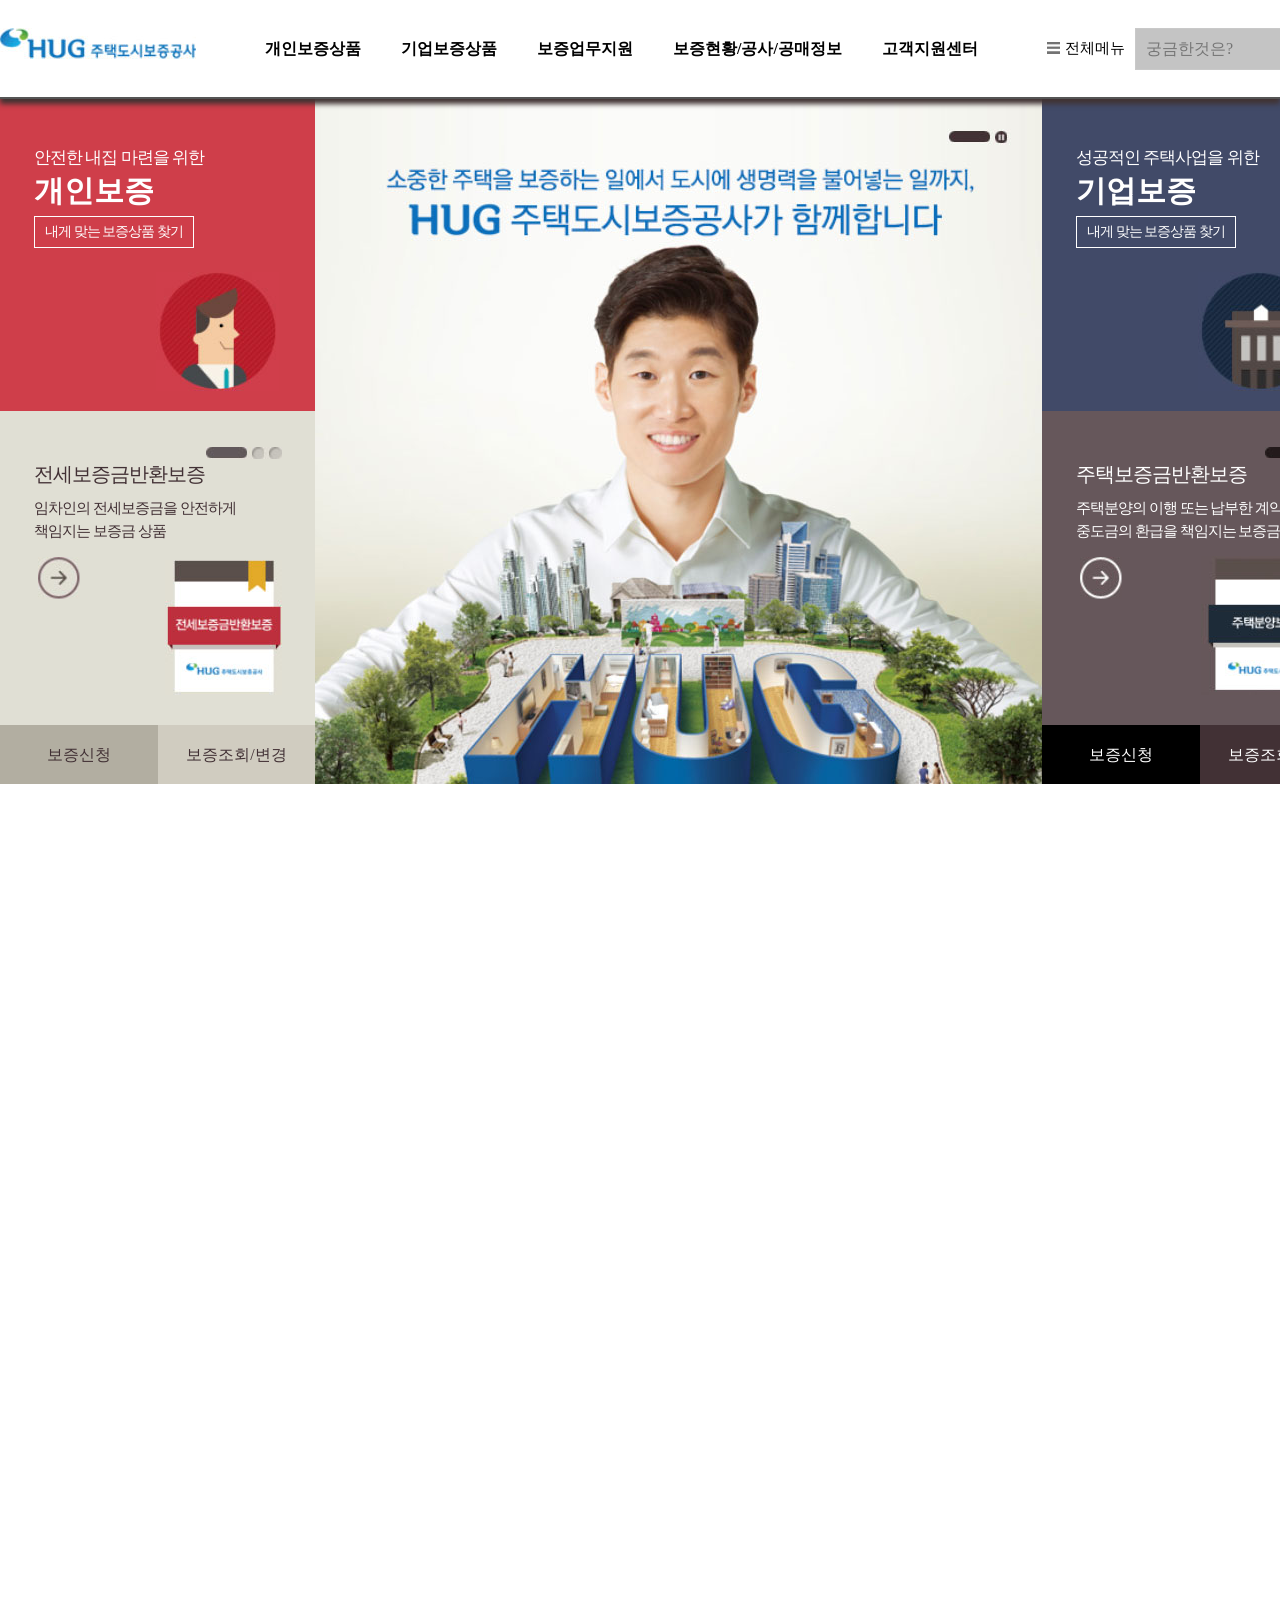
<file: index.html>
<!DOCTYPE html>
<html lang="ko">
<head>
    <meta charset="UTF-8">
    <meta name="viewport" content="width=device-width, initial-scale=1.0">
    <title>주택도시보증공사</title>
    <link rel="stylesheet" href="css/font.css">
    <link rel="stylesheet" href="css/reset.css">
    <link rel="stylesheet" href="css/style.css">
</head>
<body>
    <header id="header">
        <div class="container">
            <div class="header_inner">
                <div id="logo">
                    <a href="#"><img src="img/logo.jpg" alt=""></a>
                </div>
                <nav id="nav">
                    <ul>
                        <li><a href="#">개인보증상품</a></li>
                        <li><a href="#">기업보증상품</a></li>
                        <li><a href="#">보증업무지원</a></li>
                        <li><a href="#">보증현황/공사/공매정보</a></li>
                        <li><a href="#">고객지원센터</a></li>
                    </ul>
                </nav>
                <div class="menu_box">
                    <span class="totalmenu">전체메뉴</span>
                    <div class="search_box">
                        <input type="text" placeholder="궁금한것은?">
                        <button type="button"><span class="ir">버튼</span></button>
                    </div>
                </div>
            </div>
        </div>
    </header>
    <main id="main">
        <div class="container">
            <h2 class="ir">주택도시보증공사 메인 페이지</h2>
            <div class="main_inner">
                <div class="left_content">
                    <div class="left_box01">
                        <p class="sub_title">안전한 내집 마련을 위한</p>
                        <p class="title">개인보증</p>
                        <div class="box_title">내게 맞는 보증상품 찾기</div>
                        <div class="box_img">
                            <img src="img/img_01.jpg" alt="개인보증이미지">
                        </div>
                    </div>
                    <div class="left_box02 brown">
                        <p class="title02">전세보증금반환보증</p>
                        <p class="sub_title02">임차인의 전세보증금을 안전하게 <br>책임지는 보증금 상품
                        </p>
                        <div class="arrow_img"><img src="img/arrow_01.jpg" alt=""></div>
                        <div class="dot_img"><img src="img/dot_01.jpg" alt=""></div>
                        <div class="hug_img"><img src="img/img_03.jpg" alt=""></div>
                    </div>
                    <div class="left_box03 brown">보증신청</div>
                    <div class="left_box04 brown">보증조회/변경</div>
                </div>
                <div class="center_content">
                    <img src="img/center_img.jpg" alt="">
                </div>
                <div class="right_content">
                    <div class="right_box01">
                        <p class="sub_title">성공적인 주택사업을 위한</p>
                        <p class="title">기업보증</p>
                        <div class="box_title">내게 맞는 보증상품 찾기</div>
                        <div class="box_img">
                            <img src="img/img_02.jpg" alt="기업보증이미지">
                        </div>   
                    </div>
                    <div class="right_box02">
                        <p class="title02">주택보증금반환보증</p>
                        <p class="sub_title02">주택분양의 이행 또는 납부한 계약금 및 <br>중도금의 환급을 책임지는 보증금 상품
                        </p>
                        <div class="arrow_img"><img src="img/arrow_02.jpg" alt=""></div>
                        <div class="dot_img"><img src="img/dot_02.jpg" alt=""></div>
                        <div class="hug_img"><img src="img/img_04.jpg" alt=""></div>
                    </div>
                    <div class="right_box03 white">보증신청</div>
                    <div class="right_box04 white">보증조회/변경</div>
                </div>
            </div>
        </div>
    </main>
    <p>&nbsp;</p><p>&nbsp;</p><p>&nbsp;</p><p>&nbsp;</p><p>&nbsp;</p><p>&nbsp;</p><p>&nbsp;</p><p>&nbsp;</p><p>&nbsp;</p><p>&nbsp;</p><p>&nbsp;</p><p>&nbsp;</p><p>&nbsp;</p><p>&nbsp;</p><p>&nbsp;</p><p>&nbsp;</p><p>&nbsp;</p><p>&nbsp;</p><p>&nbsp;</p><p>&nbsp;</p><p>&nbsp;</p><p>&nbsp;</p><p>&nbsp;</p><p>&nbsp;</p><p>&nbsp;</p><p>&nbsp;</p><p>&nbsp;</p><p>&nbsp;</p><p>&nbsp;</p><p>&nbsp;</p><p>&nbsp;</p><p>&nbsp;</p><p>&nbsp;</p><p>&nbsp;</p><p>&nbsp;</p><p>&nbsp;</p>

</body>
</html>
</file>
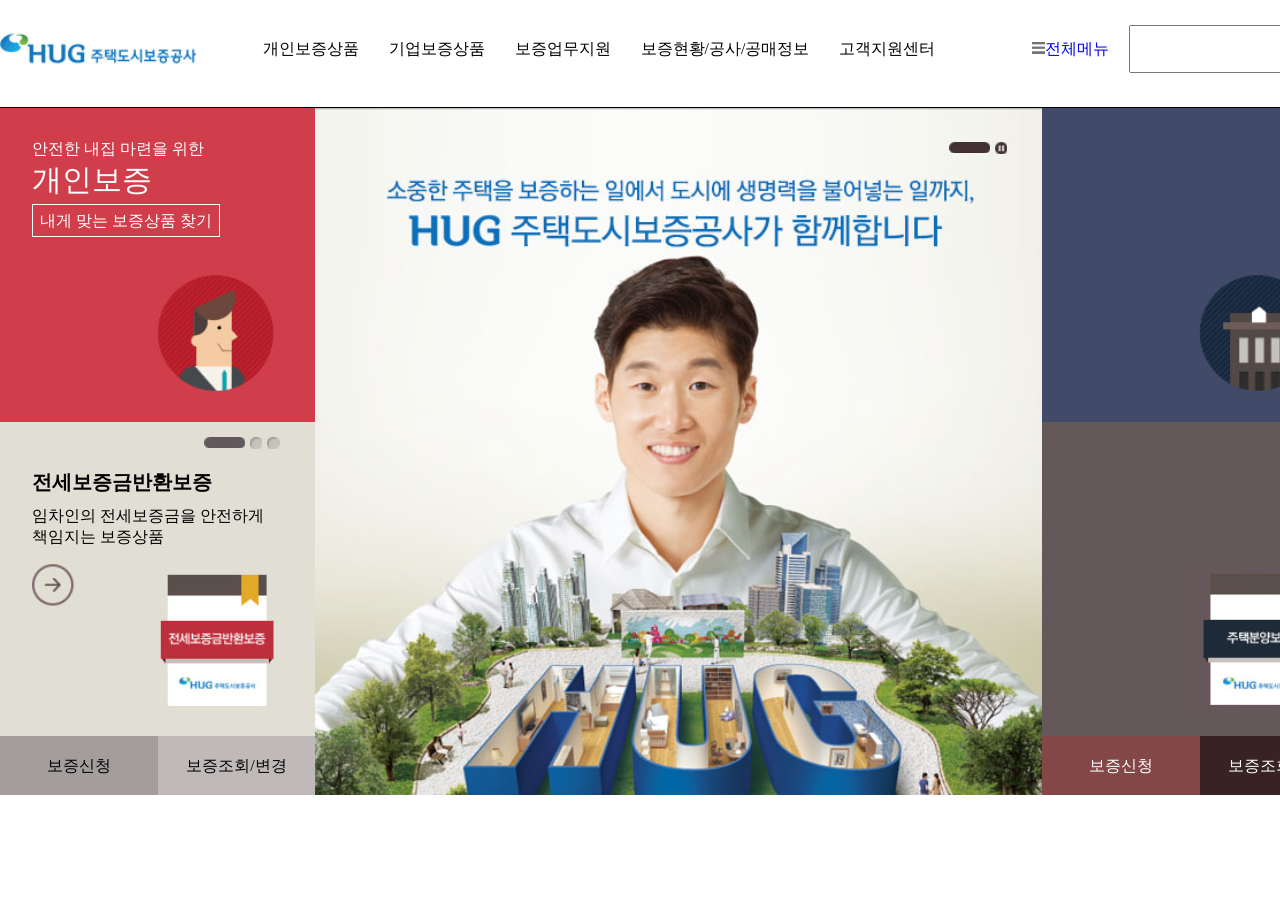
<file: html/korea_house.html>
<!DOCTYPE html>
<html lang="en">
<head>
    <meta charset="UTF-8">
    <meta name="viewport" content="width=device-width, initial-scale=1.0">
    <title>Document</title>
    <link rel="stylesheet" href="../css/hug.css">
</head>
<body>
    <header id="header">
        <div class="container">
            <nav id="nav">
                <div id="logo"><img src="../img/logo.jpg" alt=""></div>
                <div class="gnb">
                    <ul>
                        <li><a href="#">개인보증상품</a></li>
                        <li><a href="#">기업보증상품</a></li>
                        <li><a href="#">보증업무지원</a></li>
                        <li><a href="#">보증현황/공사/공매정보</a></li>
                        <li><a href="#">고객지원센터</a></li>

                    </ul>
                </div>
                <div class="lnb">
                    <a href="#"><img src="../img/bar.jpg" alt="">전체메뉴</a></li>
                    <input type="text" class="text">
                    <input type="button" class="search" onclick="alert"
                </div>
            </nav>
        </div>
    </header>
    <main id="main">
        <div class="container">
            <div class="contents01">
                <div class="box_01">
                    <p class="box01_text01">안전한 내집 마련을 위한</p>
                    <p class="box01_text02">개인보증</p>
                    <p class="box01_left_textbox">내게 맞는 보증상품 찾기</p>
                </div>
                <div class="box_02">
                    <p class="box02_text01"><strong>전세보증금반환보증</strong></p>
                    <p class="box02_text02">임차인의 전세보증금을 안전하게 <br>책임지는 보증상품</p>
                    <img class="arrow01" src="../img/arrow_01.jpg" alt="">
                    <img class="dot01" src="../img/dot_01.jpg" alt="">
                </div>
                <div class="box_03">
                    <div class="box_03_01">보증신청</div>
                    <div class="box_03_02">보증조회/변경</div>
                </div>
            </div>
            <div class="contents02">
                <img src="../img/center_img.jpg" alt="">
            </div>
            <div class="contents03">
                <div class="box_04"></div>
                <div class="box_05"></div>
                <div class="box_06">
                    <div class="box_06_01">보증신청</div>
                    <div class="box_06_02">보증조회/변경</div>
            </div>
        </div>
    </main>
    
    <footer id="footer">
        <div class="container"></div>
    </footer>
</body>
</html>
</file>
<file: css/font.css>
@font-face {
    font-family: 'NanumBarunGothic';
    src: url('//cdn.jsdelivr.net/font-nanumlight/1.0/NanumBarunGothicWeb.eot');
    font-weight: 400;
    font-display: swap;
}
@font-face {
    font-family: 'NanumBarunGothic';
    src: url('//cdn.jsdelivr.net/font-nanumlight/1.0/NanumBarunGothicWebBold.eot');
    font-weight: 700;
    font-display: swap;
}
@font-face {
    font-family: 'NanumBarunGothic';
    src: url('//cdn.jsdelivr.net/font-nanumlight/1.0/NanumBarunGothicWebLight.eot');
    font-weight: 300;
    font-display: swap;
}
</file>
<file: css/style.css>
/* layout */
#header {
    width: 100%;
    border-bottom: 2px solid #555;
    box-shadow: 0 5px 5px #413333;
    background-color: #fff;
    position: fixed;
    top: 0;
    left: 0;
    z-index: 1;
}

#main {
    width: 100%;
    padding-top: 97px;
    background-image: url(../img/pattern.jpg);
}

.container{
    width: 1357px;
    margin: 0 auto;
}

/* header */
.header_inner {
    height: 97px;
    display: flex;
    justify-content: space-between;
    align-items: center;
}
#logo {
    margin-bottom: 10px;
}
#nav {}
#nav ul {
    display: flex;
}
#nav ul li {
}
#nav ul li a {
    display: block;
    padding: 10px 20px;
    font-weight: 700;
}
#nav ul li a:hover {
    color: rgb(92, 162, 228);
}

.menu_box {
    display: flex;
    align-items: center;
}
.menu_box span.totalmenu {
    background-image: url(../img/bar.jpg);
    background-repeat: no-repeat;
    background-position: 0 5px;
    padding-left: 18px;
    font-size: 15px;
    margin-right: 10px;
}
.menu_box .search_box {
    display: flex;
}
.menu_box .search_box input{
    width: 180px;
    height: 42px;
    background: #c4c4c4;
    border: 1px solid #c9c9c9;
    padding-left: 10px;
}
.menu_box .search_box button{
    width: 42px;
    height: 42px;
    background: url(../img/icon.jpg) no-repeat center center;
}

/* 웹접근성 */
button span {
    text-indent: -99999;
}

/* main */
.main_inner {
    display: flex;
}
.left_content {
    width: 315px;
    height: 687px;
    background-color: green;
    display: flex;
    flex-wrap: wrap;
}
.center_content {
    width: 727px;
    height: 687px;
    background: #cc7d7d;
}
.right_content {
    width: 315px;
    height: 687px;
    background: #000;
    display: flex;
    flex-wrap: wrap;
}

.left_box01 , .left_box02, .right_box01, .right_box02 {
    width: 315px;
    height: 314px;
    background: #2167a8;
    padding: 48px 0 0 34px;
    color: #fff;
    position: relative;
}
.left_box03, .right_box03 {
    width: 158px;
    height: 59px;
    text-align: center;
    line-height: 59px;
}
.left_box04, .right_box04 {
    width: 157px;
    height: 59px;
    text-align: center;
    line-height: 59px;
}


/* box color */
.left_box01 {
    background-color: #cf3e4a;
}

.left_box02 {
    background-color: #e0dfd4;
}

.right_box01 {
    background-color: #414a68;
}

.right_box02 {
    background-color: #66575b;
}
.left_box03 {background-color: #b2aea1;
}
.left_box04 {
    background-color: #d0ccc0;
}
.right_box03 {
    background-color: 58464a;
}
.right_box04 {
    background-color: #423135;
}




/* detail */
.sub_title {
    font-size: 17px;
    letter-spacing: -1px;
}

.title {
    font-size: 30px;
    font-weight: 700;
    line-height: 1;
    margin-top: 5px;
}
.box_title {
    font-size: 14px;
    letter-spacing: -1px;
    margin-top: 10px;
    width: 160px;
    height: 32px;
    border: 1px solid #ffffff;
    text-align: center;
    line-height: 30px;
    /* 클릭 커서 포인터 관련
    transtitionl - 클릭 버튼 시간 지연
    cursor - 커서 버튼 변경 */
    transition: 0.5s;
    cursor: pointer;
}
.box_title:hover {
    background-color: #fff;
    color: #423135;
}

.box_img {
    position: absolute;
    right: 36px;
    bottom: 20px;
}
.title02 {
    font-size: 20px;
    letter-spacing: -1px;
}
.sub_title02 {
    margin-top: 8px;
    font-size: 15px;
    letter-spacing: -1px;   
}

.arrow_img {
    position: absolute;
    left: 38px;
    bottom: 126px;
}
.dot_img {
    position: absolute;
    right: 33px;
    top: 36px;
}
.hug_img {
    position: absolute;
    right: 33px;
    bottom: 30px;
}

/* 글자색 */
.brown {
    color : #423135
}
.white {color: #fff;}
</file>
<file: css/hug.css>
/* reset */
* {margin: 0; padding: 0;}
li {list-style: none;}
a {text-decoration: none;}


/* layout */
#header {
    margin: 0 auto;
    width: 100%;
    border-bottom: 1px solid #000;
    align-content: center;
}

#main {
    width: 100%;
    height: 687px;

}

.container {
    margin: 0 auto;
    width: 1357px;
}
/* header */


#nav {
    display: flex;
    margin: center;
    justify-content: space-between;
    line-height: 97px
}

#logo {
    margin-top: 10px;
}

.gnb {
}

.gnb ul {
    width: 100%;
    display: flex;
}

.gnb ul li {
    margin-right: 30px;
}


.gnb ul li a {
    color: black;
}
.gnb ul li a:hover{
    color: white;
}


.lnb {
    display: flex;
    flex-wrap: nowrap;
}
.lnb a{
    display: block;
    margin-right: 20px;
}

input {
    margin-top: 25px;
}
.text{
    width: 180px;
    height: 44px;
}
.search {
    background:url(../img/icon.jpg)
    no-repeat; 
    width: 44px;
    height: 44px;
    align-items: center;
}

/* main */

#main .container {
    margin: 0 auto;
    display: flex;
    flex-wrap: wrap;
}

.contents01 {
}

.box_01 {
    width: 315px;
    height: 314px;
    background-color: #d03e4b;
    background-image: url(../img/img_01.jpg);
    background-repeat: no-repeat;
    background-position: 80% 85%;
    color: white;
}
.box_01 p {
    position: relative; left: 10%; top: 10%;
}
.box01_text02 {
    font-size: 30px;
    margin-bottom: 10px;
}

.box01_left_textbox {
    display: inline;
    padding: 7px;
    border: 1px solid white;
}

.box_02 {
    width: 315px;
    height: 314px;
    background-color: #e1dfd3;
    background-image: url(../img/img_03.jpg);
    background-repeat: no-repeat;
    background-position: 80% 85%;
}

.box_02 p {
    position: relative; left: 10%; top: 15%;
}

.box02_text01 {
    font-size: 20px;
    margin-bottom: 10px;

}

.arrow01 {
    position: relative; left: 10%; top: 20%;
}

.dot01 {
    position: relative; right: -50%; top: -30%;
}

.box_03 {
    display: flex;
}

.box_03_01 {
    width: 158px;
    height: 59px;
    background-color: #a39d9d;
    text-align: center;
    line-height: 59px;
    
}
.box_03_02 {
    width: 157px;
    height: 59px;
    background-color: #c0b9b9;
    text-align: center;
    line-height: 59px;
}

.contents02 {
}

.contents03 {
    
}

.box_04 {
    width: 315px;
    height: 314px;
    background-color: #414a69;
    background-image: url(../img/img_02.jpg);
    background-repeat: no-repeat;
    background-position: 80% 85%;
}
.box_05 {
    width: 315px;
    height: 314px;
    background-color: #65585a;
    background-image: url(../img/img_04.jpg);
    background-repeat: no-repeat;
    background-position: 80% 85%;
}
.box_06 {
    display: flex;
}
.box_06_01 {
    width: 158px;
    height: 59px;
    background-color: #834747;
    text-align: center;
    line-height: 59px;
    color: white;
}
.box_06_02 {
    width: 157px;
    height: 59px;
    background-color: #382222;
    text-align: center;
    line-height: 59px;
    color: white;
}

/* footer */
</file>
